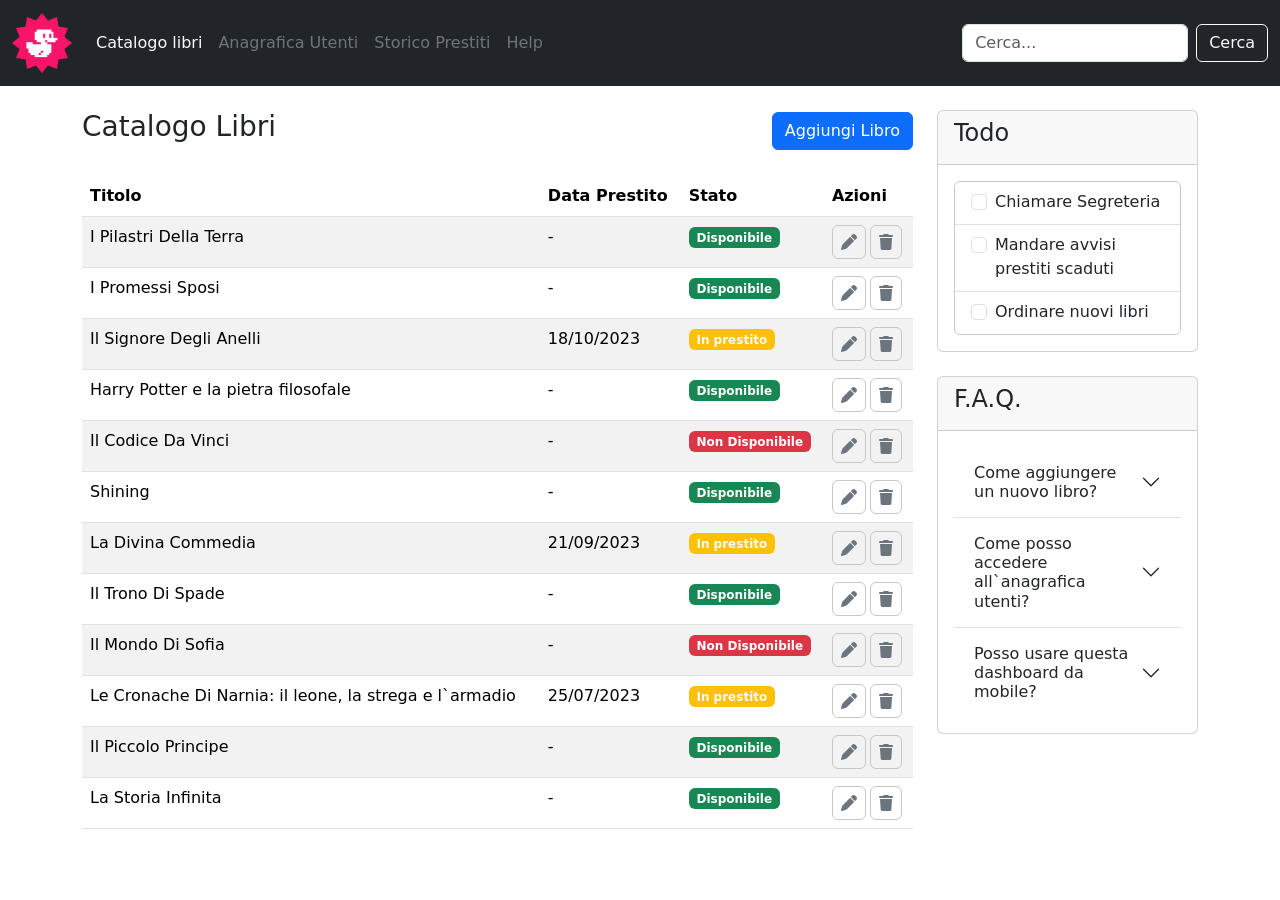
<file: index.html>
<!DOCTYPE html>
<html lang="en">

<head>
  <meta charset="UTF-8">
  <meta name="viewport" content="width=device-width, initial-scale=1.0">
  <link href="https://cdn.jsdelivr.net/npm/bootstrap@5.3.3/dist/css/bootstrap.min.css" rel="stylesheet"
    integrity="sha384-QWTKZyjpPEjISv5WaRU9OFeRpok6YctnYmDr5pNlyT2bRjXh0JMhjY6hW+ALEwIH" crossorigin="anonymous">
  <link rel="stylesheet" href="https://cdnjs.cloudflare.com/ajax/libs/font-awesome/6.7.2/css/all.min.css"
    integrity="sha512-Evv84Mr4kqVGRNSgIGL/F/aIDqQb7xQ2vcrdIwxfjThSH8CSR7PBEakCr51Ck+w+/U6swU2Im1vVX0SVk9ABhg=="
    crossorigin="anonymous" referrerpolicy="no-referrer" />
  <link rel="stylesheet" href="./css/style.css">
  <title>Document</title>
</head>

<body>
  <header>
    <!-- navbar -->
    <nav class="navbar navbar-expand-lg bg-dark">
      <div class="container-fluid">
        <a class="navbar-brand" href="#"><img class="logo" src="./img/duck.png" alt="logo"></a>
        <button class="navbar-toggler" type="button" data-bs-toggle="collapse" data-bs-target="#navbarSupportedContent"
          aria-controls="navbarSupportedContent" aria-expanded="false" aria-label="Toggle navigation">
          <i class="fa-solid fa-bars text-secondary border border-secondary-subtle px-3 py-2 rounded "></i>
        </button>
        <div class="collapse navbar-collapse" id="navbarSupportedContent">
          <ul class="navbar-nav me-auto mb-2 mb-lg-0">
            <li class="nav-item">
              <a class="nav-link active text-light" aria-current="page" href="#">Catalogo libri</a>
            </li>
            <li class="nav-item">
              <a class="nav-link text-secondary" href="#">Anagrafica Utenti</a>
            </li>
            <li class="nav-item">
              <a class="nav-link text-secondary" href="#">Storico Prestiti</a>
            </li>
            <li>
              <ul class="dropdown-menu">
                <li><a class="dropdown-item" href="#">Action</a></li>
                <li><a class="dropdown-item" href="#">Another action</a></li>
                <li>
                  <hr class="dropdown-divider">
                </li>
                <li><a class="dropdown-item" href="#">Something else here</a></li>
              </ul>
            </li>
            <li class="nav-item">
              <a class="nav-link disabled text-secondary" aria-disabled="true">Help</a>
            </li>
          </ul>
          <form class="d-flex" role="search">
            <input class="form-control me-2" type="search" placeholder="Cerca..." aria-label="Search">
            <button class="btn btn-outline-light" type="submit">Cerca</button>
          </form>
        </div>
      </div>
    </nav>
  </header>
  <main>
    <div class="container">
      <div class="row">
        <div class="col-12 col-lg-9">
          <!-- titolo tabella -->
          <div class="d-flex align-items-center justify-content-between mt-4 mb-4">
            <h3>Catalogo Libri</h3>
            <a href="./bonus/bonus.html">
              <button type="button" class="btn btn-primary">Aggiungi Libro</button>
            </a>
          </div>
          <!-- tabella -->
          <table class="table table-striped">
            <thead>
              <tr>
                <th scope="col">Titolo</th>
                <th class="d-none d-md-table-cell" scope="col">Data Prestito</th>
                <th scope="col">Stato</th>
                <th scope="col">Azioni</th>
              </tr>
            </thead>
            <tbody>
              <tr>
                <td>I Pilastri Della Terra</td>
                <td class="d-none d-md-table-cell">-</td>
                <td><span class="badge text-bg-success">Disponibile</span></td>
                <td class="text-secondary">
                  <div class="d-flex">
                    <a href="">
                      <i class="fa-solid fa-pen border border-secondary-subtle px-2 py-2 rounded text-secondary"></i>                     
                    </a>
                    <i class="ms-1 fa-solid fa-trash border border-secondary-subtle px-2 py-2 rounded"></i>
                  </div>
                </td>
              </tr>
              <tr>
                <td>I Promessi Sposi</td>
                <td class="d-none d-md-table-cell">-</td>
                <td><span class="badge text-bg-success">Disponibile</span></td>
                <td class="text-secondary">
                  <div class="d-flex">
                    <a href="">
                      <i class="fa-solid fa-pen border border-secondary-subtle px-2 py-2 rounded text-secondary"></i>                     
                    </a>
                    <i class="ms-1 fa-solid fa-trash border border-secondary-subtle px-2 py-2 rounded"></i>
                  </div>
              </tr>
              <tr>
                <td>Il Signore Degli Anelli</td>
                <td class="d-none d-md-table-cell">18/10/2023</td>
                <td><span class="badge text-bg-warning text-light">In prestito</span></td>
                <td class="text-secondary">
                  <div class="d-flex">
                    <a href="">
                      <i class="fa-solid fa-pen border border-secondary-subtle px-2 py-2 rounded text-secondary"></i>                     
                    </a>
                    <i class="ms-1 fa-solid fa-trash border border-secondary-subtle px-2 py-2 rounded"></i>
                  </div>
              </tr>
              <tr>
                <td>Harry Potter e la pietra filosofale</td>
                <td class="d-none d-md-table-cell">-</td>
                <td><span class="badge text-bg-success">Disponibile</span></td>
                <td class="text-secondary">
                  <div class="d-flex">
                    <a href="">
                      <i class="fa-solid fa-pen border border-secondary-subtle px-2 py-2 rounded text-secondary"></i>                     
                    </a>
                    <i class="ms-1 fa-solid fa-trash border border-secondary-subtle px-2 py-2 rounded"></i>
                  </div>
              </tr>
              <tr>
                <td>Il Codice Da Vinci</td>
                <td class="d-none d-md-table-cell">-</td>
                <td><span class="badge text-bg-danger">Non Disponibile</span></td>
                <td class="text-secondary">
                  <div class="d-flex">
                    <a href="">
                      <i class="fa-solid fa-pen border border-secondary-subtle px-2 py-2 rounded text-secondary"></i>                     
                    </a>
                    <i class="ms-1 fa-solid fa-trash border border-secondary-subtle px-2 py-2 rounded"></i>
                  </div>
              </tr>
              <tr>
                <td>Shining</td>
                <td class="d-none d-md-table-cell">-</td>
                <td><span class="badge text-bg-success">Disponibile</span></td>
                <td class="text-secondary">
                  <div class="d-flex">
                    <a href="">
                      <i class="fa-solid fa-pen border border-secondary-subtle px-2 py-2 rounded text-secondary"></i>                     
                    </a>
                    <i class="ms-1 fa-solid fa-trash border border-secondary-subtle px-2 py-2 rounded"></i>
                  </div>
              </tr>
              <tr>
                <td>La Divina Commedia</td>
                <td class="d-none d-md-table-cell">21/09/2023</td>
                <td><span class="badge text-bg-warning text-light">In prestito</span></td>
                <td class="text-secondary">
                  <div class="d-flex">
                    <a href="">
                      <i class="fa-solid fa-pen border border-secondary-subtle px-2 py-2 rounded text-secondary"></i>                     
                    </a>
                    <i class="ms-1 fa-solid fa-trash border border-secondary-subtle px-2 py-2 rounded"></i>
                  </div>
              </tr>
              <tr>
                <td>Il Trono Di Spade</td>
                <td class="d-none d-md-table-cell">-</td>
                <td><span class="badge text-bg-success">Disponibile</span></td>
                <td class="text-secondary">
                  <div class="d-flex">
                    <a href="">
                      <i class="fa-solid fa-pen border border-secondary-subtle px-2 py-2 rounded text-secondary"></i>                     
                    </a>
                    <i class="ms-1 fa-solid fa-trash border border-secondary-subtle px-2 py-2 rounded"></i>
                  </div>
              </tr>
              <tr>
                <td>Il Mondo Di Sofia</td>
                <td class="d-none d-md-table-cell">-</td>
                <td><span class="badge text-bg-danger">Non Disponibile</span></td>
                <td class="text-secondary">
                  <div class="d-flex">
                    <a href="">
                      <i class="fa-solid fa-pen border border-secondary-subtle px-2 py-2 rounded text-secondary"></i>                     
                    </a>
                    <i class="ms-1 fa-solid fa-trash border border-secondary-subtle px-2 py-2 rounded"></i>
                  </div>
              </tr>
              <tr>
                <td>Le Cronache Di Narnia: il leone, la strega e l`armadio</td>
                <td class="d-none d-md-table-cell">25/07/2023</td>
                <td><span class="badge text-bg-warning text-light">In prestito</span></td>
                <td class="text-secondary">
                  <div class="d-flex">
                    <a href="">
                      <i class="fa-solid fa-pen border border-secondary-subtle px-2 py-2 rounded text-secondary"></i>                     
                    </a>
                    <i class="ms-1 fa-solid fa-trash border border-secondary-subtle px-2 py-2 rounded"></i>
                  </div>
              </tr>
              <tr>
                <td>Il Piccolo Principe</td>
                <td class="d-none d-md-table-cell">-</td>
                <td><span class="badge text-bg-success">Disponibile</span></td>
                <td class="text-secondary">
                  <div class="d-flex">
                    <a href="">
                      <i class="fa-solid fa-pen border border-secondary-subtle px-2 py-2 rounded text-secondary"></i>                     
                    </a>
                    <i class="ms-1 fa-solid fa-trash border border-secondary-subtle px-2 py-2 rounded"></i>
                  </div>
              </tr>
              <tr>
                <td>La Storia Infinita</td>
                <td class="d-none d-md-table-cell">-</td>
                <td><span class="badge text-bg-success">Disponibile</span></td>
                <td class="text-secondary">
                  <div class="d-flex">
                    <a href="">
                      <i class="fa-solid fa-pen border border-secondary-subtle px-2 py-2 rounded text-secondary"></i>                     
                    </a>
                    <i class="ms-1 fa-solid fa-trash border border-secondary-subtle px-2 py-2 rounded"></i>
                  </div>
              </tr>
            </tbody>
          </table>
        </div>
        <div class="col-12 col-lg-3 mt-4">
          <div class="row">
            <div class="col-12">
              <!-- prima card -->
              <div class="card" style="">
                <div class="card-header">
                  <h4>Todo</h4>
                </div>
                <div class="p-3">
                  <ul class="list-group list-group-flush border border-secondary-subtle rounded">
                    <li class="list-group-item">
                      <div class="form-check">
                        <input class="form-check-input" type="checkbox" value="" id="flexCheckDefault">
                        <label class="form-check-label" for="flexCheckDefault">
                          Chiamare Segreteria
                        </label>
                      </div>
                    </li>
                    <li class="list-group-item">
                      <div class="form-check">
                        <input class="form-check-input" type="checkbox" value="" id="flexCheckDefault">
                        <label class="form-check-label" for="flexCheckDefault">
                          Mandare avvisi prestiti scaduti
                        </label>
                      </div>
                    </li>
                    <li class="list-group-item">
                      <div class="form-check">
                        <input class="form-check-input" type="checkbox" value="" id="flexCheckDefault">
                        <label class="form-check-label" for="flexCheckDefault">
                          Ordinare nuovi libri
                        </label>
                      </div>
                    </li>
                  </ul>
                </div>
              </div>
            </div>
            <div class="col-12">
              <!-- seconda card -->
              <div class="card mt-4" style="">
                <div class="card-header">
                  <h4>F.A.Q.</h4>
                </div>
                <div class="accordion accordion-flush p-3" id="accordionFlushExample">
                  <div class="accordion-item">
                    <h2 class="accordion-header">
                      <button class="accordion-button collapsed" type="button" data-bs-toggle="collapse"
                        data-bs-target="#flush-collapseOne" aria-expanded="false" aria-controls="flush-collapseOne">
                        Come aggiungere un nuovo libro?
                      </button>
                    </h2>
                    <div id="flush-collapseOne" class="accordion-collapse collapse"
                      data-bs-parent="#accordionFlushExample">
                      <div class="accordion-body">Con le mani.</div>
                    </div>
                  </div>
                  <div class="accordion-item">
                    <h2 class="accordion-header">
                      <button class="accordion-button collapsed" type="button" data-bs-toggle="collapse"
                        data-bs-target="#flush-collapseTwo" aria-expanded="false" aria-controls="flush-collapseTwo">
                        Come posso accedere all`anagrafica utenti?
                      </button>
                    </h2>
                    <div id="flush-collapseTwo" class="accordion-collapse collapse"
                      data-bs-parent="#accordionFlushExample">
                      <div class="accordion-body">Con il mouse.</div>
                    </div>
                  </div>
                  <div class="accordion-item">
                    <h2 class="accordion-header">
                      <button class="accordion-button collapsed" type="button" data-bs-toggle="collapse"
                        data-bs-target="#flush-collapseThree" aria-expanded="false" aria-controls="flush-collapseThree">
                        Posso usare questa dashboard da mobile?
                      </button>
                    </h2>
                    <div id="flush-collapseThree" class="accordion-collapse collapse"
                      data-bs-parent="#accordionFlushExample">
                      <div class="accordion-body">Eh per forza sennò non studiavo la responsività.</div>
                    </div>
                  </div>
                </div>
              </div>
            </div>
          </div>
        </div>
      </div>
    </div>
  </main>
  <!-- link bootstrap -->
  <script src="https://cdn.jsdelivr.net/npm/bootstrap@5.3.3/dist/js/bootstrap.bundle.min.js"
    integrity="sha384-YvpcrYf0tY3lHB60NNkmXc5s9fDVZLESaAA55NDzOxhy9GkcIdslK1eN7N6jIeHz"
    crossorigin="anonymous"></script>
</body>

</html>
</file>
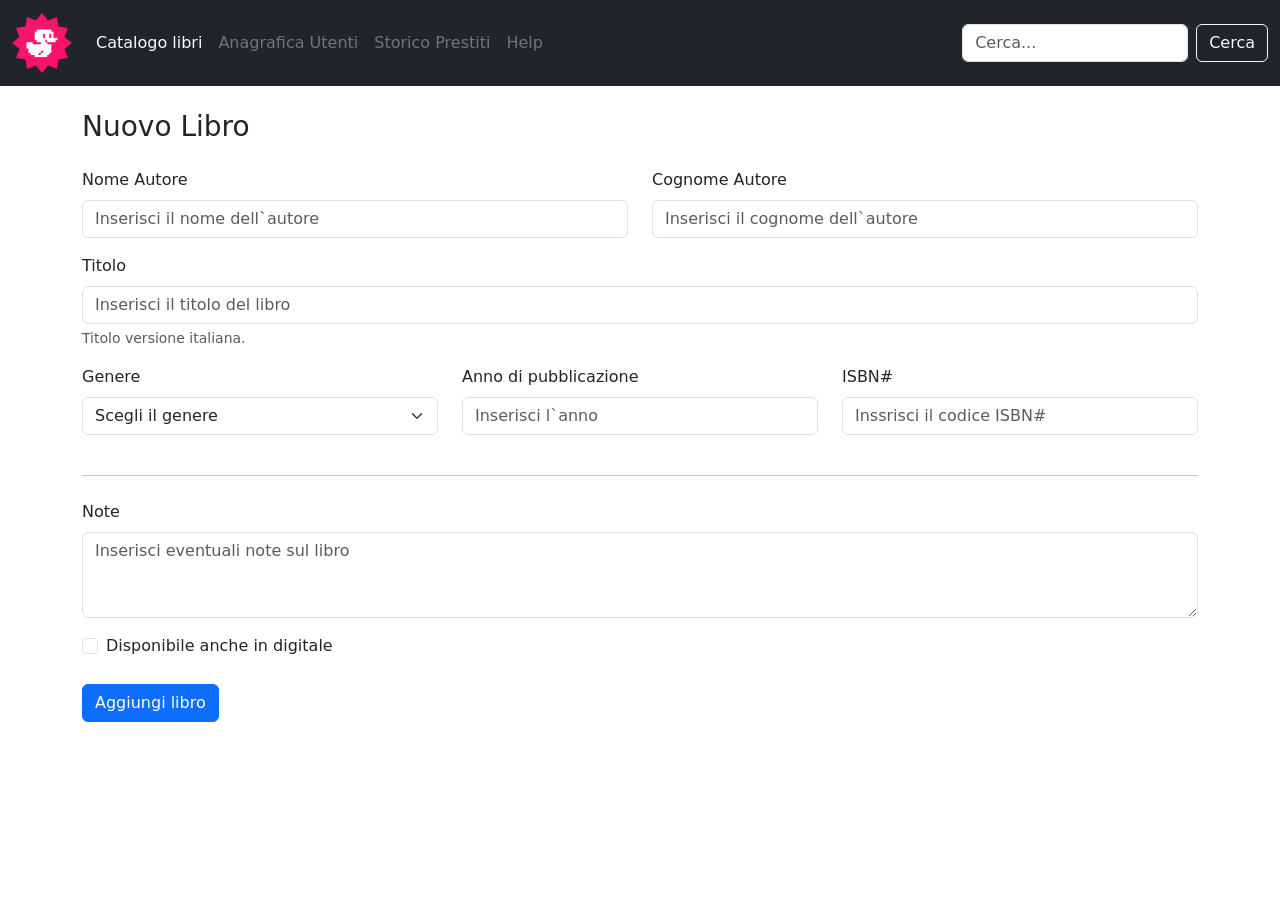
<file: bonus/bonus.html>
<!DOCTYPE html>
<html lang="en">

<head>
    <meta charset="UTF-8">
    <meta name="viewport" content="width=device-width, initial-scale=1.0">
    <link href="https://cdn.jsdelivr.net/npm/bootstrap@5.3.3/dist/css/bootstrap.min.css" rel="stylesheet"
        integrity="sha384-QWTKZyjpPEjISv5WaRU9OFeRpok6YctnYmDr5pNlyT2bRjXh0JMhjY6hW+ALEwIH" crossorigin="anonymous">
    <link rel="stylesheet" href="https://cdnjs.cloudflare.com/ajax/libs/font-awesome/6.7.2/css/all.min.css"
        integrity="sha512-Evv84Mr4kqVGRNSgIGL/F/aIDqQb7xQ2vcrdIwxfjThSH8CSR7PBEakCr51Ck+w+/U6swU2Im1vVX0SVk9ABhg=="
        crossorigin="anonymous" referrerpolicy="no-referrer" />
    <link rel="stylesheet" href="../css/style.css">
    <title>bonus</title>
</head>

<body>
    <header>
        <!-- navbar -->
        <nav class="navbar navbar-expand-lg bg-dark">
            <div class="container-fluid">
                <a class="navbar-brand" href="#"><img class="logo" src="../img/duck.png" alt="logo"></a>
                <button class="navbar-toggler" type="button" data-bs-toggle="collapse"
                    data-bs-target="#navbarSupportedContent" aria-controls="navbarSupportedContent"
                    aria-expanded="false" aria-label="Toggle navigation">
                    <i class="fa-solid fa-bars text-secondary border border-secondary-subtle px-3 py-2 rounded "></i>
                </button>
                <div class="collapse navbar-collapse" id="navbarSupportedContent">
                    <ul class="navbar-nav me-auto mb-2 mb-lg-0">
                        <li class="nav-item">
                            <a class="nav-link active text-light" aria-current="page" href="#">Catalogo libri</a>
                        </li>
                        <li class="nav-item">
                            <a class="nav-link text-secondary" href="#">Anagrafica Utenti</a>
                        </li>
                        <li class="nav-item">
                            <a class="nav-link text-secondary" href="#">Storico Prestiti</a>
                        </li>
                        <ul class="dropdown-menu">
                            <li><a class="dropdown-item" href="#">Action</a></li>
                            <li><a class="dropdown-item" href="#">Another action</a></li>
                            <li>
                                <hr class="dropdown-divider">
                            </li>
                            <li><a class="dropdown-item" href="#">Something else here</a></li>
                        </ul>
                        </li>
                        <li class="nav-item">
                            <a class="nav-link disabled text-secondary" aria-disabled="true">Help</a>
                        </li>
                    </ul>
                    <form class="d-flex" role="search">
                        <input class="form-control me-2" type="search" placeholder="Cerca..." aria-label="Search">
                        <button class="btn btn-outline-light" type="submit">Cerca</button>
                    </form>
                </div>
            </div>
        </nav>
    </header>
    <main>
        <div class="container">
            <!-- titolo pagina -->
            <h3 class="my-4">Nuovo Libro</h3>
            <form>
                <div class="row">
                    <!-- nome autore -->
                    <div class="col-6">
                        <div class="mb-3">
                            <label for="exampleInputName1" class="form-label">Nome Autore</label>
                            <input type="text" class="form-control" id="exampleInputName1"
                                placeholder="Inserisci il nome dell`autore">
                        </div>
                    </div>
                    <!-- cognome autore -->
                    <div class="col-6">
                        <div class="mb-3">
                            <label for="exampleInputSurname1" class="form-label">Cognome Autore</label>
                            <input type="text" class="form-control" id="exampleInputSurname1"
                                placeholder="Inserisci il cognome dell`autore">
                        </div>
                    </div>
                </div>
                <div class="row">
                    <!-- titolo -->
                    <div class="col-12">
                        <div class="mb-3">
                            <label for="exampleInputTitle1" class="form-label">Titolo</label>
                            <input type="text" class="form-control" id="exampleInputTitle1"
                                placeholder="Inserisci il titolo del libro">
                            <div id="TitleHelp" class="form-text">Titolo versione italiana.</div>
                        </div>
                    </div>
                </div>
                <div class="row">
                    <!-- genere -->
                    <div class="col-12 col-lg-4">
                        <label for="exampleInputGender1" class="form-label">Genere</label>
                        <select class="form-select form-select-md mb-3" aria-label="Large select example">
                            <option selected>Scegli il genere</option>
                            <option value="1">Giallo</option>
                            <option value="2">Romantico</option>
                            <option value="3">Horror</option>
                        </select>
                    </div>
                    <!-- anno pubblicazione -->
                    <div class="col-12 col-lg-4">
                        <label for="exampleInputYear1" class="form-label">Anno di pubblicazione</label>
                        <div class="mb-3">
                            <input type="number" class="form-control" id="exampleInputYear1"
                                placeholder="Inserisci l`anno">
                        </div>
                    </div>
                    <!-- ISBN -->
                    <div class="col-12 col-lg-4">
                        <label for="exampleInpuISBN1" class="form-label">ISBN#</label>
                        <div class="mb-3">
                            <input type="number" class="form-control" id="exampleInputISBN1"
                                placeholder="Inssrisci il codice ISBN#">
                        </div>
                    </div>
                </div>
                <hr class="my-4">
                <!-- note -->
                <div class="mb-3">
                    <label for="exampleFormControlTextarea1" class="form-label">Note</label>
                    <textarea class="form-control" id="exampleFormControlTextarea1" rows="3"
                        placeholder="Inserisci eventuali note sul libro"></textarea>
                </div>
                <!-- disponibile in digitale -->
                <div class="form-check">
                    <input class="form-check-input" type="checkbox" value="" id="flexCheckDefault">
                    <label class="form-check-label" for="flexCheckDefault">
                      Disponibile anche in digitale
                    </label>
                </div>
                <div class="d-grid gap-2 d-md-block">
                    <button class="btn btn-primary my-4" type="button">Aggiungi libro</button>
                  </div>
            </form>
        </div>
    </main>
    <!-- link bootstrap -->
    <script src="https://cdn.jsdelivr.net/npm/bootstrap@5.3.3/dist/js/bootstrap.bundle.min.js"
        integrity="sha384-YvpcrYf0tY3lHB60NNkmXc5s9fDVZLESaAA55NDzOxhy9GkcIdslK1eN7N6jIeHz"
        crossorigin="anonymous"></script>
</body>

</html>
</file>
<file: css/style.css>
.logo{
    width: 100%;
}

.navbar-brand{
    width: 60px;
}
</file>
